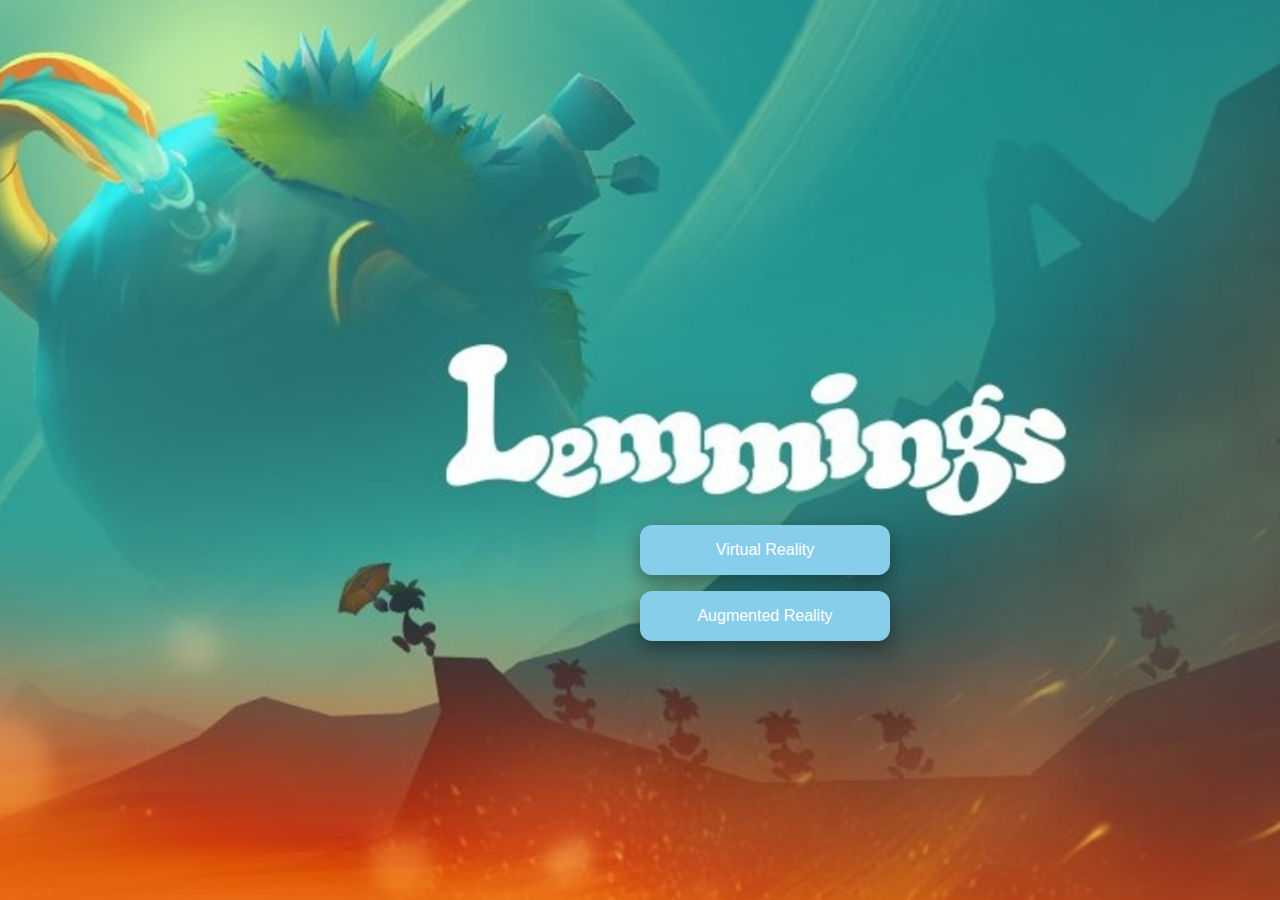
<file: index.html>
<!DOCTYPE html>
<html lang="en">
  <head>
    <!-- import the webpage's stylesheet -->
    <link rel="stylesheet" href="./index.css">
    <!-- import the webpage's javascript file -->
    <script src="./index.js" defer></script>
  </head>  
  <body>
    <div id="container">
      <div id="mode-buttons-container">
        <button id="vrButton" class="button" type="button" onclick="showLevelSelector('vr')">Virtual Reality</button>
        <button id="arButton" class="button" type="button" onclick="showLevelSelector('ar')">Augmented Reality</button>
      </div>
      <div id="level-buttons-container" />
    </div>
  </body>
</html>
</file>
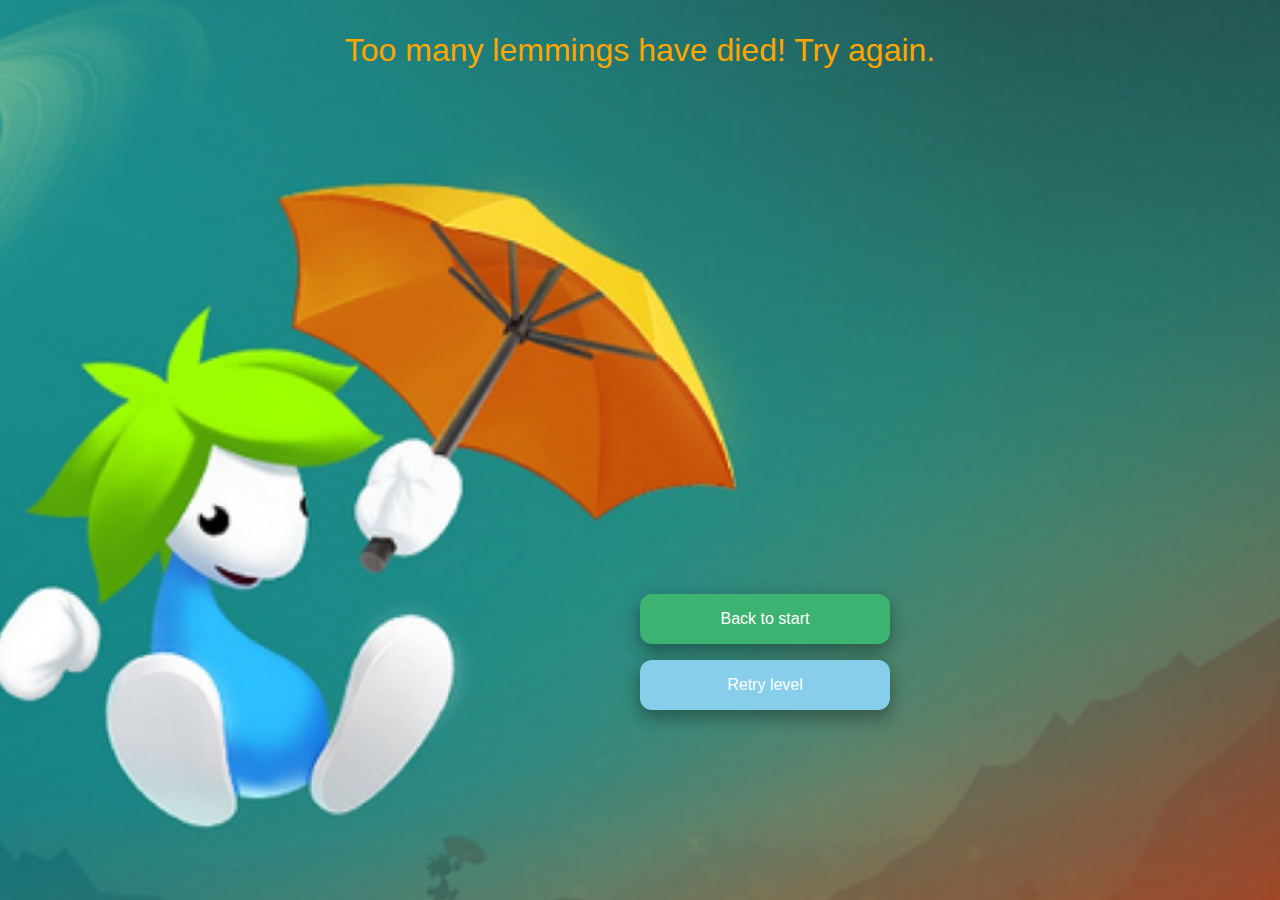
<file: end.html>
<!DOCTYPE html>
<html lang="en"> 
  <head>
    <!-- import the webpage's stylesheet -->
    <link rel="stylesheet" href="./index.css">
    <style>
       body {    
          margin: 0;
          height: 100vh;
          background-image: url('./lemmingEnd.jpg');
          background-repeat: no-repeat;
          background-size: cover;
          background-position: center;
       }
/*         .button {
          background-color: skyblue;
          border: darkgrey;
          box-shadow: 0 8px 16px 0 rgba(0,0,0,0.2), 0 6px 20px 0 rgba(0,0,0,0.19);
          color: white;
          padding: 12px 32px;
          border-radius: 50%;
          font-size: 27px;
          height: 150px;
          width: 150px;
          cursor: pointer;
          position: relative;
          left: 50%;
          top: calc(100vh - 300px);
          display: inline-block;
        }

        .button:hover {
          background-color: orange;
          color: white;
        } */
      
      #finish-text {
        display: inline-block;
        margin: 0 0 0 50%;
        transform: translateX(-50%);
        color: orange;
        font-size: 32px;
        padding-top: 32px;
      }
      
      #container button {
        display: block;
        margin-bottom: 16px;
      }
    </style>
    
    <script type="text/javascript">
      window.onload= function() {
        const urlParams = new URLSearchParams(window.location.search);
        const result = urlParams.get('result');
        const level = urlParams.get('level');
        const mode = urlParams.get('mode');
        
        if (result === 'victory') {
          if (Number(level) >= 3) {
            document.getElementById('finish-text').innerText = 'Congratulations! You have completed the game.';
            return;
          }
          document.getElementById('finish-text').innerText = 'You did it! Try again with a different Level.';
          const nextLevelHref = encodeURI('./game.html?mode=' + mode + '&level=' + (Number(level)+1));
          document.getElementById('container').appendChild(getGameLevelButton('Next level', nextLevelHref));
        } else {
          document.getElementById('finish-text').innerText = 'Too many lemmings have died! Try again.';
          const sameLevelHref = encodeURI('./game.html?mode=' + mode + '&level=' + level);
          document.getElementById('container').appendChild(getGameLevelButton('Retry level', sameLevelHref));
        }
      }
      
      function getGameLevelButton(text, href) {
        const button = document.createElement('button');
        button.classList.add('button');
        button.innerText = text;
        button.addEventListener('click', () => window.location.href = href);
        
        return button;
      }
    </script>
  </head>
  <body>
    <div>
      <p id="finish-text" />
    </div>
    <div id="container">
      <button id="back-button" class="button" type="button" onclick="window.location.href = './index.html'">Back to start</button>
    </div>
  </body>
</html>
</file>
<file: index.css>
/* CSS files add styling rules to your content */

body {
  font-family: "Benton Sans", "Helvetica Neue", helvetica, arial, sans-serif;
  margin: 0;
  height: 100vh;
  background-image: url('./startBackground.jpg');
  background-repeat: no-repeat;
  background-size: cover;
  background-position: center;
}

h1 {
  font-style: italic;
  color: #373fff;
}

#container {
  position: relative;
  left: 50%;
  top: 525px;
  display: inline-block;
}

.button {
    background-color: skyblue;
    border: darkgrey;
    box-shadow: 0 8px 16px 0 rgba(0,0,0,0.2), 0 6px 20px 0 rgba(0,0,0,0.19);
    color: white;
    padding: 12px 32px;
    border-radius: 12px;
    font-size: 16px;
    height: 50px;
    width: 250px;
    cursor: pointer;
}

.button:hover {
  background-color: orange;
  color: white;
}

#mode-buttons-container button {
  display: block;
  margin-bottom: 16px;
}

#level-buttons-container button {
  display: block;
  margin-bottom: 8px;
}

#back-button {
  background-color: mediumseagreen;
}

#back-button:hover {
  background-color: coral;
}
</file>
